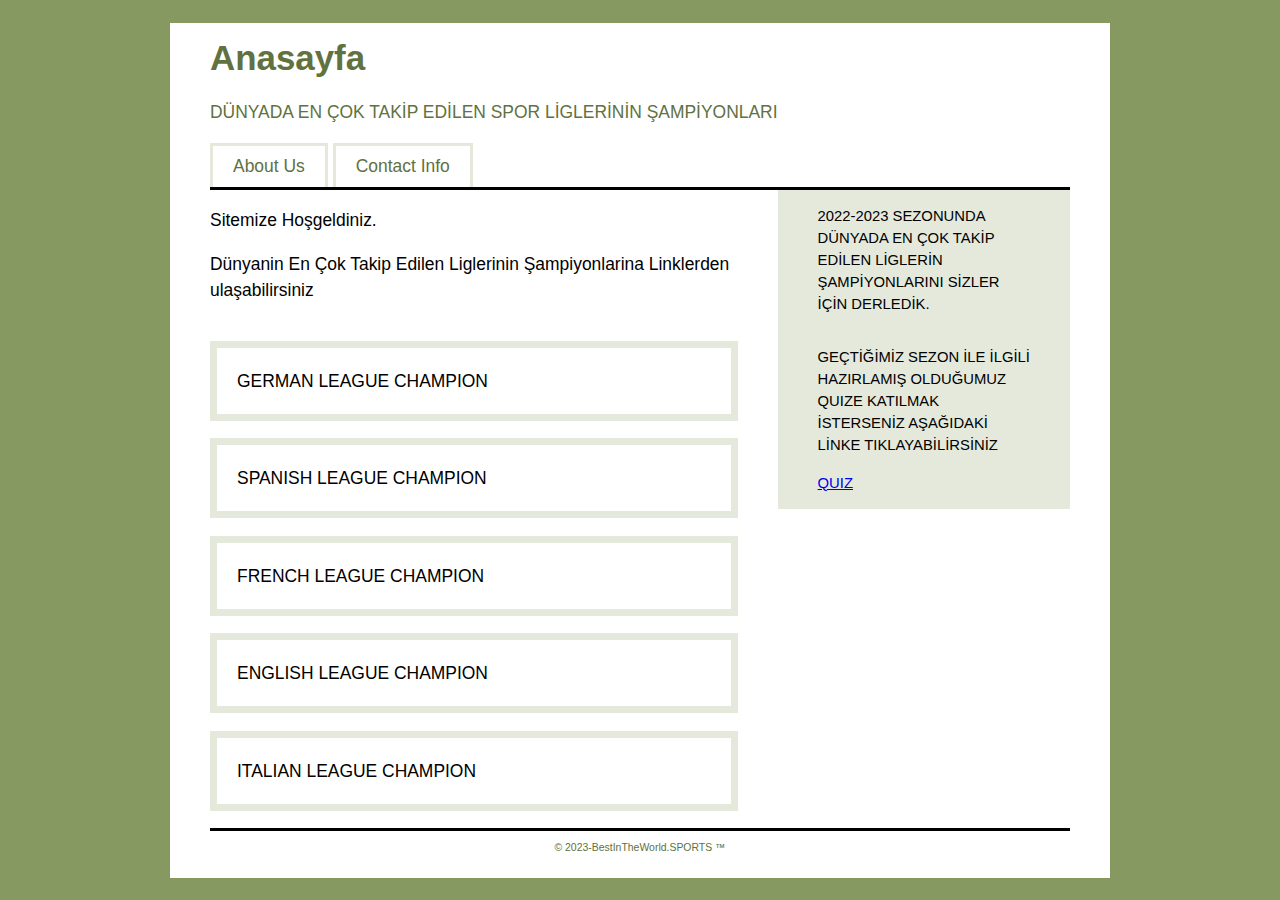
<file: BestInTheWorld.Sports - Kopya/index.html>
<!DOCTYPE html>
<html>
    <head>
        <meta charset="utf-8">
        <title>BESTINTHEWORLD.SPORTS</title>
        <meta name="viewport" content="width=device width, initial-scale=1">
        <link rel="stylesheet" href="index.css">
    </head>
    <body>
        <div class="container">
            <header>
                <h1>Anasayfa</h1>
                <p>DÜNYADA EN ÇOK TAKİP EDİLEN SPOR LİGLERİNİN ŞAMPİYONLARI</p>


                <nav class="site-nav">
                    <ul class="group">
                        <li><a href="#">About Us</a></li>
                        <li><a href="#">Contact Info</a></li>     
                    </ul>
                </nav>
            </header>
    
            <div class="content-area group">
                <div class="main-area">
                    

                    <p>Sitemize Hoşgeldiniz.</p>
                    <p>Dünyanin En Çok Takip Edilen Liglerinin Şampiyonlarina Linklerden ulaşabilirsiniz</p>

                    </p>
                        <nav class="site-link">
                            <ul class="group">
                                <p><a href="FUTBOLCHAMPS/BUNDESLIGA/BAYERNMUNICH.HTML">GERMAN LEAGUE CHAMPION</a></p>
                                <p><a href="FUTBOLCHAMPS/LALIGA/barca.html">SPANISH LEAGUE CHAMPION</a></p>
                                <p><a href="FUTBOLCHAMPS/LIGUE1/psg.html">FRENCH LEAGUE CHAMPION</a></p>
                                <p><a href="FUTBOLCHAMPS/PREM/city.html">ENGLISH LEAGUE CHAMPION</a></p>
                                <p><a href="FUTBOLCHAMPS/SERIA/napoli.html">ITALIAN LEAGUE CHAMPION</a></p>

                            </ul>
                        </nav>
       
                </div>
        
                <aside class="sidebar">
                    <p class="x">2022-2023 SEZONUNDA DÜNYADA EN ÇOK TAKİP EDİLEN LİGLERİN ŞAMPİYONLARINI SİZLER İÇİN DERLEDİK.</p>
                    <p class="y">GEÇTİĞİMİZ SEZON İLE İLGİLİ HAZIRLAMIŞ OLDUĞUMUZ QUIZE KATILMAK İSTERSENİZ AŞAĞIDAKİ LİNKE TIKLAYABİLİRSİNİZ</p>
                    <p class="z"><a href="QUIZ/QUIZ.HTML">QUIZ</a></p>
                </aside>

            </div>
            
            <footer class="x">
                <p>&copy; 2023-BestInTheWorld.SPORTS &trade;</p>
            </footer>
        </div>
    </body>
</html>
</file>
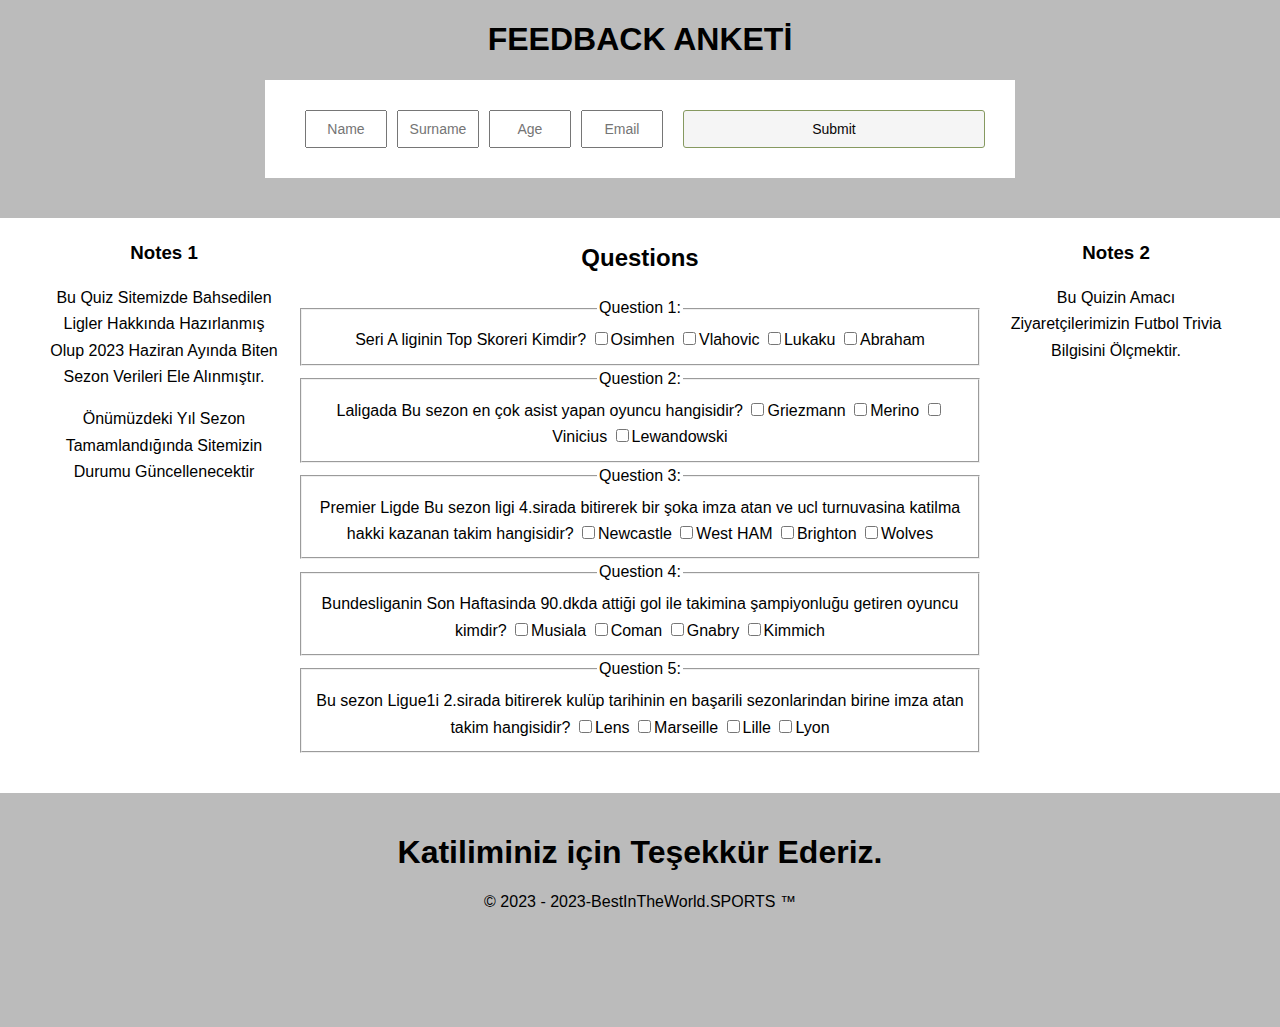
<file: BestInTheWorld.Sports - Kopya/QUIZ/QUIZ.HTML>
<!DOCTYPE html>
<html>
    <head>
        <meta charset="utf-8">
        <title>BestInTheWorld.Sports</title>
        <link rel="stylesheet" href="quiz.css">
    </head>
    <body>
        <header class="mmmm">
            <h1>FEEDBACK ANKETİ</h1>
        </header>
        <div class="container">
            <form class="xy">

                <label for="Name" class="hidden-label">Name</label>
                <input type="Name" name="Name" id="Name" placeholder="Name">
        
                <label for="Surname" class="hidden-label">Surname</label>
                <input type="Surname" name="Surname" id="Surname" placeholder="Surname">
    
                <label for="Age" class="hidden-label">Age</label>
                <input type="Age" name="Age" id="Age" placeholder="Age">
    
                <label for="email" class="hidden-label">Email</label>
                <input type="email" name="email" id="email" placeholder="Email">
    
                <label for="submit" class="hidden-label">Submit</label>
                <input type="submit" name="submit" id="submit" placeholder="submit">

              </form>

        </div>
        <div class="column-layout">
            <div class="main-column">
                <h2>Questions</h2>
                <fieldset class="mm">
                    <legend class="m">Question 1:</legend>
                    <label for="topskorer">Seri A liginin Top Skoreri Kimdir?</label>
                    <input type="checkbox" id="oshimhen" name="topskorer" value="oshimhen"><label for="Osimhen">Osimhen</label>
                    <input type="checkbox" id="vlahovic" name="topskorer" value="vlahovic><label for="vlahovic">Vlahovic</label> 
                    <input type="checkbox" id="lukaku" name="topskorer" value="lukaku"><label for="lukaku">Lukaku</label>
                    <input type="checkbox" id="abraham" name="topskorer" value="abraham"><label for="abraham">Abraham</label>
                </fieldset>
        
                <fieldset class="mm">
                    <legend class="m">Question 2:</legend>
                    <label for="topassist">Laligada Bu sezon en çok asist yapan oyuncu hangisidir?</label>
                    <input type="checkbox" id="Griezmann" name="topassist" value="Griezmann"><label for="Griezmann">Griezmann</label>
                    <input type="checkbox" id="Merino" name="topassist" value="Merino"><label for="Merino">Merino</label>
                    <input type="checkbox" id="vinicius" name="topassist" value="vinicius"><label for="vinicius">Vinicius</label>
                    <input type="checkbox" id="lewandowski" name="topassist"  value="lewandowski"><label for="lewandowski">Lewandowski</label>
                </fieldset>
        
                <fieldset class="mm">
                    <legend class="m">Question 3:</legend>
                    <label for="sürprizuclhakki">Premier Ligde Bu sezon ligi 4.sirada bitirerek bir şoka imza atan ve ucl turnuvasina katilma hakki kazanan takim hangisidir? </label>
                    <input type="checkbox" id="Newcastle" name="sürprizuclhakki" value="Newcastle"><label for="Newcastle">Newcastle</label>
                    <input type="checkbox" id="Westham" name="sürprizuclhakki" value="Westham"><label for="Westham">West HAM</label>
                    <input type="checkbox" id="Brighton" name="sürprizuclhakki" value="Brighton"><label for="Brighton">Brighton</label>
                    <input type="checkbox" id="Wolves" name="sürprizuclhakki"  value="Wolves"><label for="Wolves">Wolves</label>
                </fieldset>
                <fieldset class="mm">
                    <legend class="m">Question 4:</legend>
                    <label for="wondergoal">Bundesliganin Son Haftasinda 90.dkda attiği gol ile takimina şampiyonluğu getiren oyuncu kimdir?</label>
                    <input type="checkbox" id="Musiala" name="wondergoal"value="Musiala"><label for="Musiala">Musiala</label>
                    <input type="checkbox" id="Coman" name="wondergoal"value="Coman"><label for="Coman">Coman</label>
                    <input type="checkbox" id="Gnabry" name="wondergoal"value="Gnabry"><label for="Gnabry">Gnabry</label>
                    <input type="checkbox" id="Kimmich" name="wondergoal"value="Kimmich"><label for="Kimmich">Kimmich</label>
                </fieldset>
                <fieldset class="mm">
                    <legend class="m">Question 5:</legend>
                    <label for="dreamseason">Bu sezon Ligue1i 2.sirada bitirerek kulüp tarihinin en başarili sezonlarindan birine imza atan takim hangisidir?</label>
                    <input type="checkbox" id="Lens" name="dreamseason"value="Lens"><label for="Lens">Lens</label>
                    <input type="checkbox" id="marseille" name="dreamseason"value="marseille"><label for="marseille">Marseille</label>
                    <input type="checkbox" id="Lille" name="dreamseason"value="Lille"><label for="Lille">Lille</label>
                    <input type="checkbox" id="Lyon" name="dreamseason"value="Lyon"><label for="Lyon">Lyon</label>
                </fieldset>

            </div>
            <div class="sidebar-one">
                <h3>Notes 1</h3>
                <p>Bu Quiz Sitemizde Bahsedilen Ligler Hakkında Hazırlanmış Olup 2023 Haziran Ayında Biten Sezon Verileri Ele Alınmıştır.</p>
                <p>Önümüzdeki Yıl Sezon Tamamlandığında Sitemizin Durumu Güncellenecektir</p>
            </div>

            <div class="sidebar-two">
                <h3>Notes 2</h3>
                <p>Bu Quizin Amacı Ziyaretçilerimizin Futbol Trivia Bilgisini Ölçmektir.</p>
            </div>
        </div>
        
       
        


    
        <footer class="mmmy">
            <h1>Katiliminiz için Teşekkür Ederiz.</h1>
            <p>&copy; 2023 - 2023-BestInTheWorld.SPORTS &trade;</p>
        </footer>

</html>
</file>
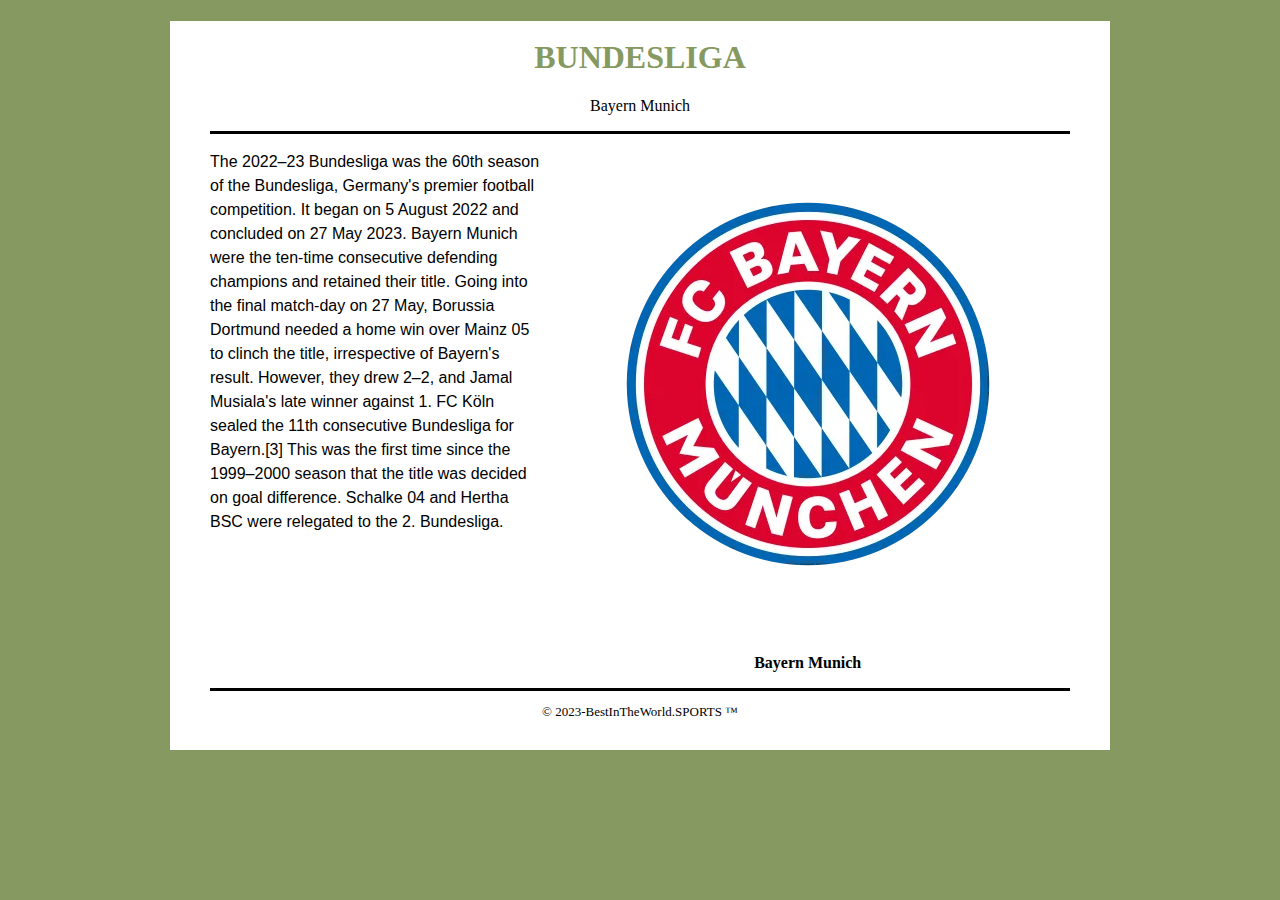
<file: BestInTheWorld.Sports - Kopya/FUTBOLCHAMPS/BUNDESLIGA/BAYERNMUNICH.HTML>
<!DOCTYPE html>
<html>
    <head>
        <meta charset="utf-8">
        <title>BESTINTHEWORLD.SPORTS</title>
        <link rel="stylesheet" href="BAYERN.CSS">
    </head>
    <body>
        <div class="container">
            <header>
                <h1>BUNDESLIGA</h1>
                <p class="a">Bayern Munich</p>
            </header>
    
            <div class="content-area group">
                <div class="main-area">
                    <p>
                        The 2022–23 Bundesliga was the 60th season of the Bundesliga, 
                        Germany's premier football competition. It began on 5 August 2022 and concluded on 27 May 2023.
                        Bayern Munich were the ten-time consecutive defending champions and retained their title.
                        Going into the final match-day on 27 May, Borussia Dortmund needed a home win over Mainz 05 to clinch the title,
                        irrespective of Bayern's result. However, they drew 2–2, and Jamal Musiala's late winner against 1. FC Köln 
                        sealed the 11th consecutive Bundesliga for Bayern.[3] This was the first time since the 1999–2000 season that the title was decided on goal difference.
                        Schalke 04 and Hertha BSC were relegated to the 2. Bundesliga.
                    </p>
                </div>
        
                <aside class="sidebar">
                    <img src="Bayern.webp">
                    <p class="b"><strong>Bayern Munich</strong></p>

                </aside>

            </div>
            
            <footer>
                <p>&copy; 2023-BestInTheWorld.SPORTS &trade;</p>
            </footer>
        </div>
    </body>
</html>
</file>
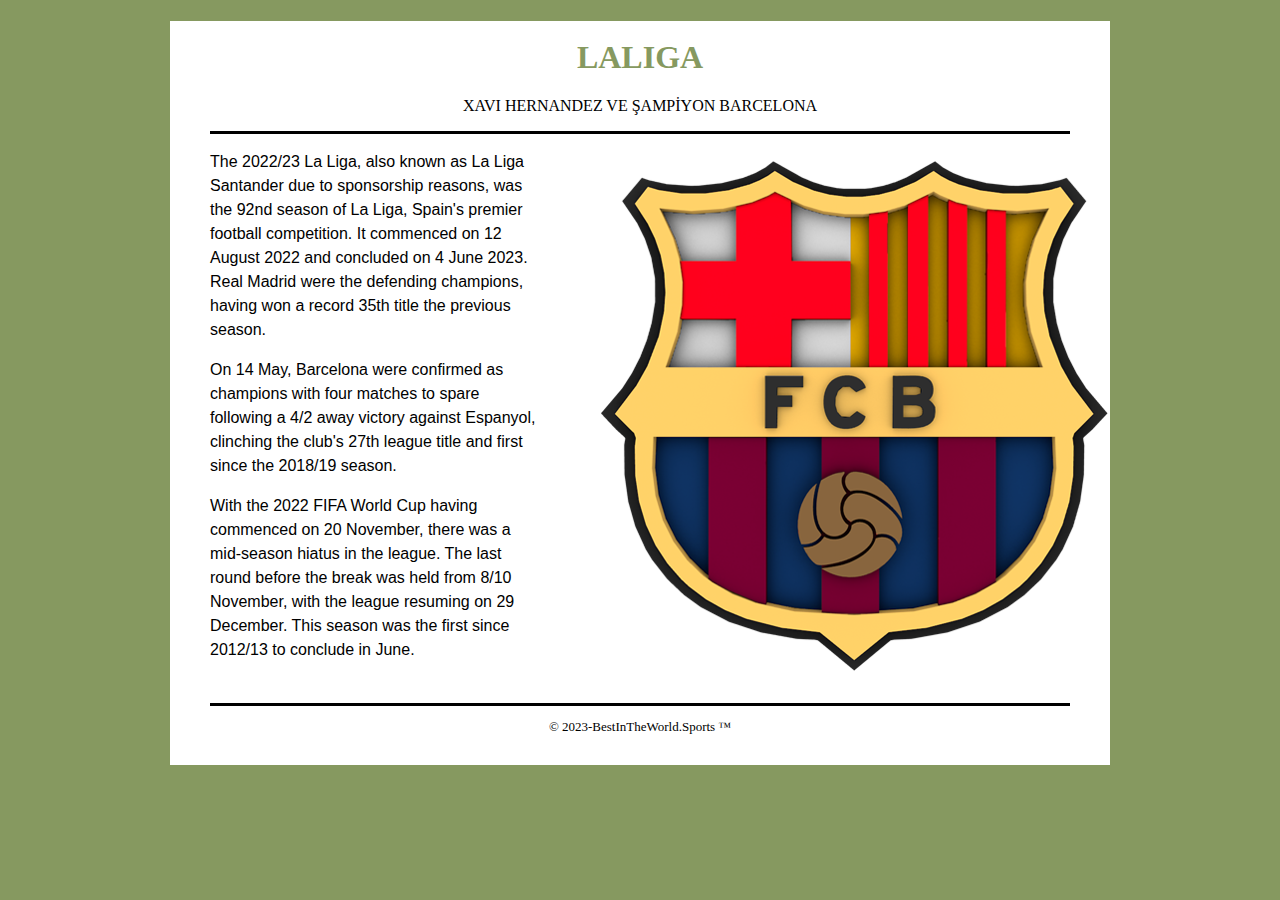
<file: BestInTheWorld.Sports - Kopya/FUTBOLCHAMPS/LALIGA/barca.html>
<!DOCTYPE html>
<html>
    <head>
        <meta charset="utf-8">
        <title>BESTINTHEWORLD.SPORTS</title>
        <link rel="stylesheet" href="barca.css">
    </head>
    <body>
        <div class="container">
            <header>
                <h1>LALIGA</h1>
                <p class="a">XAVI HERNANDEZ VE ŞAMPİYON BARCELONA</p>
            </header>


            <div class="content-area group">
                <div class="main-area">
                    <p>The 2022/23 La Liga, also known as La Liga Santander due to sponsorship reasons, was the 92nd season of La Liga, Spain's premier football competition. 
                       It commenced on 12 August 2022 and concluded on 4 June 2023. Real Madrid were the defending champions, having won a record 35th title the previous season.</p>
 
                    <p>On 14 May, Barcelona were confirmed as champions with four matches to spare following a 4/2 away victory against Espanyol, 
                       clinching the club's 27th league title and first since the 2018/19 season.</p>

                    <p>With the 2022 FIFA World Cup having commenced on 20 November, there was a mid-season hiatus in the league. 
                       The last round before the break was held from 8/10 November, with the league resuming on 29 December. 
                       This season was the first since 2012/13 to conclude in June.</p>
     
 
 
                    
                       
                </div>
                <aside class="sidebar">
                   <img class="xxx" src="barca.jpg">
    
    
    
                </aside>
                <div class="fix"></div>
        
                    
                
            </div>
            <footer>
                <p>&copy; 2023-BestInTheWorld.Sports &trade;</p>
            </footer>


        </div>

        
    </body>
</html>
</file>
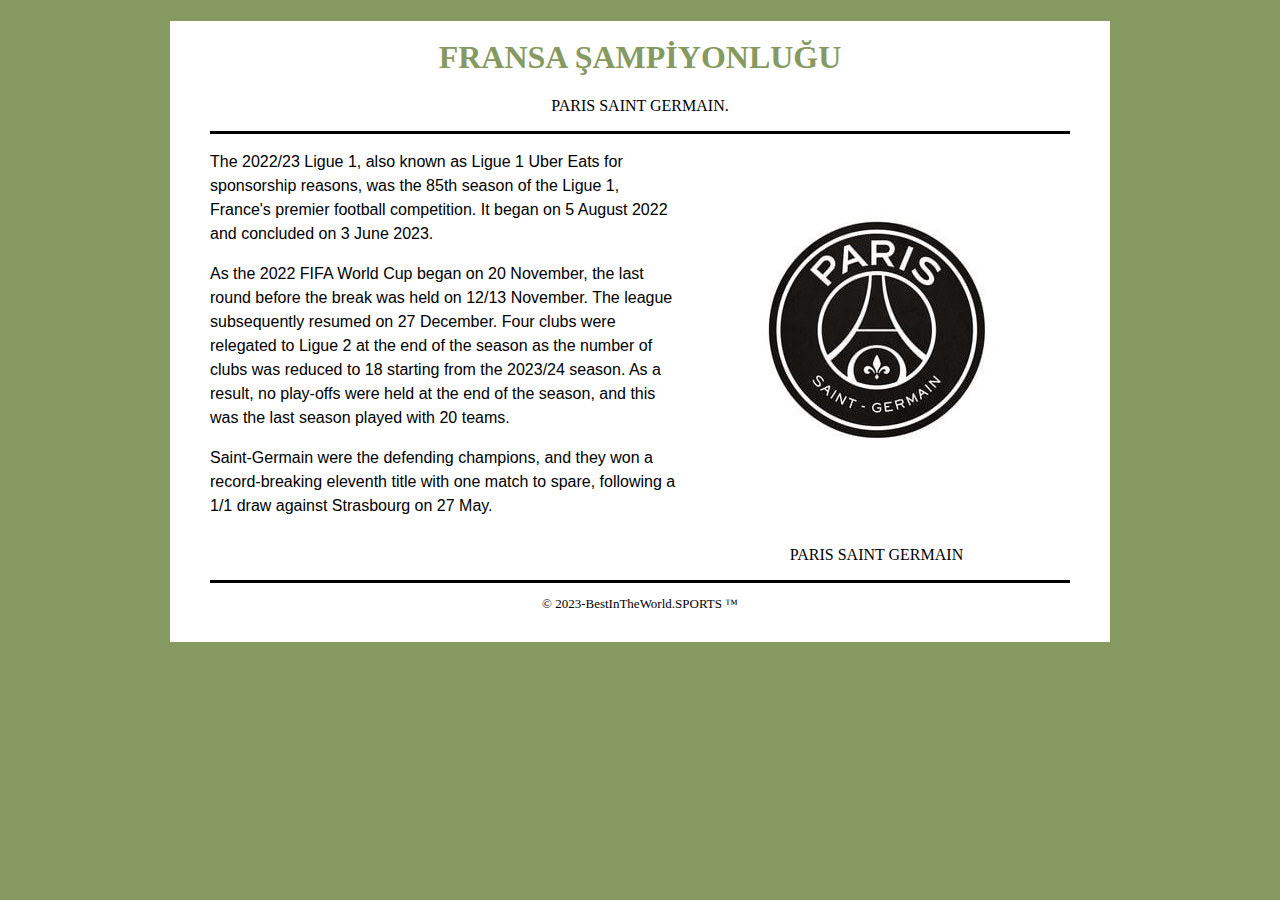
<file: BestInTheWorld.Sports - Kopya/FUTBOLCHAMPS/LIGUE1/psg.html>
<!DOCTYPE html>
<html>
    <head>
        <meta charset="utf-8">
        <title>BESTINTHEWORLD.SPORTS</title>
        <link rel="stylesheet" href="psg.css">
    </head>
    <body>
        <div class="container">
            <header>
                <h1>FRANSA ŞAMPİYONLUĞU</h1>
                <p class="a">PARIS SAINT GERMAIN.</p>
            </header>
    
            <div class="content-area group">
                <div class="main-area">
                    <p>The 2022/23 Ligue 1, also known as Ligue 1 Uber Eats for sponsorship reasons, was the 85th season of the Ligue 1, France's premier football competition. 
                        It began on 5 August 2022 and concluded on 3 June 2023.</p>

                    <p>As the 2022 FIFA World Cup began on 20 November, the last round before the break was held on 12/13 November. 
                       The league subsequently resumed on 27 December. Four clubs were relegated to Ligue 2 at the end of the season as the number of clubs was reduced to 18 starting from the 2023/24 season. 
                       As a result, no play-offs were held at the end of the season, and this was the last season played with 20 teams.</p>
                        
                    <p>Saint-Germain were the defending champions, and they won a record-breaking eleventh title with one match to spare, 
                       following a 1/1 draw against Strasbourg on 27 May.</p>
       
                </div>
        
                <aside class="sidebar">
                    <img src="psg.jpg">
                    <p class="b">PARIS SAINT GERMAIN</p>
                </aside>

            </div>
            
            <footer>
                <p>&copy; 2023-BestInTheWorld.SPORTS &trade;</p>
            </footer>
        </div>
    </body>
</html>
</file>
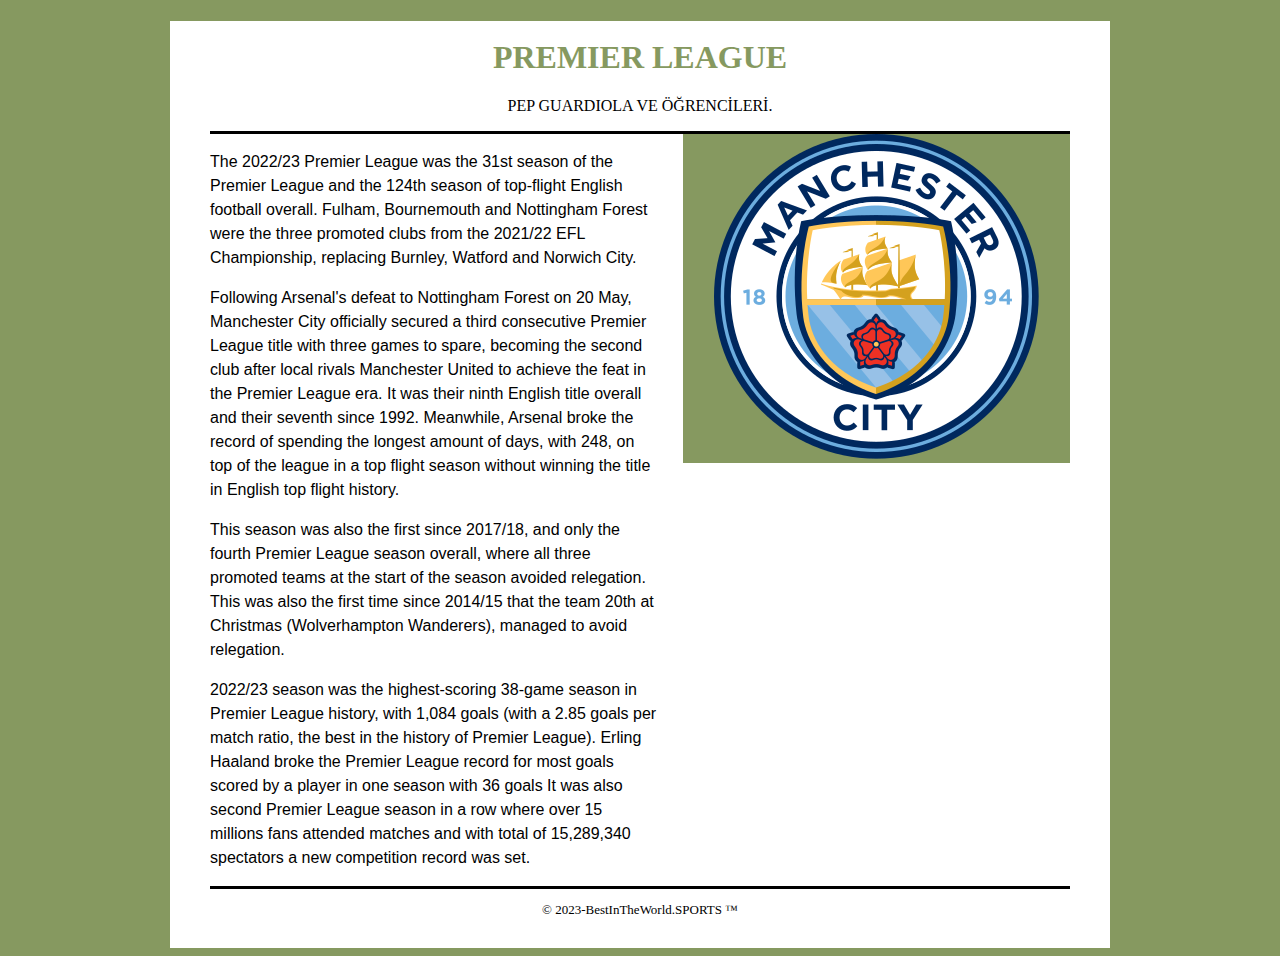
<file: BestInTheWorld.Sports - Kopya/FUTBOLCHAMPS/PREM/city.html>
<!DOCTYPE html>
<html>
    <head>
        <meta charset="utf-8">
        <title>BESTINTHEWORLD.SPORTS</title>
        <link rel="stylesheet" href="city.css">
    </head>
    <body>
        <div class="container">
            <header>
                <h1>PREMIER LEAGUE</h1>
                <p class="a">PEP GUARDIOLA VE ÖĞRENCİLERİ.</p>
            </header>
    
            <div class="content-area group">
                <div class="main-area">
                    <p>The 2022/23 Premier League was the 31st season of the Premier League and the 124th season of top-flight English football overall. 
                       Fulham, Bournemouth and Nottingham Forest were the three promoted clubs from the 2021/22 EFL Championship, 
                       replacing Burnley, Watford and Norwich City.</p>

                    <p>Following Arsenal's defeat to Nottingham Forest on 20 May, Manchester City officially secured a third consecutive Premier League title with three games to spare, 
                       becoming the second club after local rivals Manchester United to achieve the feat in the Premier League era. 
                       It was their ninth English title overall and their seventh since 1992. 
                       Meanwhile, Arsenal broke the record of spending the longest amount of days, with 248, on top of the league in a top flight season without 
                       winning the title in English top flight history.</p>
                        
                    <p>This season was also the first since 2017/18, and only the fourth Premier League season overall, 
                        where all three promoted teams at the start of the season avoided relegation.
                        This was also the first time since 2014/15 that the team 20th at Christmas (Wolverhampton Wanderers), 
                        managed to avoid relegation.</p>
                        
                    <p>2022/23 season was the highest-scoring 38-game season in Premier League history, with 1,084 goals (with a 2.85 goals per match ratio, the best in the history of Premier League).
                       Erling Haaland broke the Premier League record for most goals scored by a player in one season with 36 goals
                       It was also second Premier League season in a row where over 15 millions fans attended matches and with total of 15,289,340 spectators a new competition record was set.
       
                </div>
        
                <aside class="sidebar">
                    <img src="Manchester_City.png">
                  

                </aside>

            </div>
            
            <footer>
                <p>&copy; 2023-BestInTheWorld.SPORTS &trade;</p>
            </footer>
        </div>
    </body>
</html>
</file>
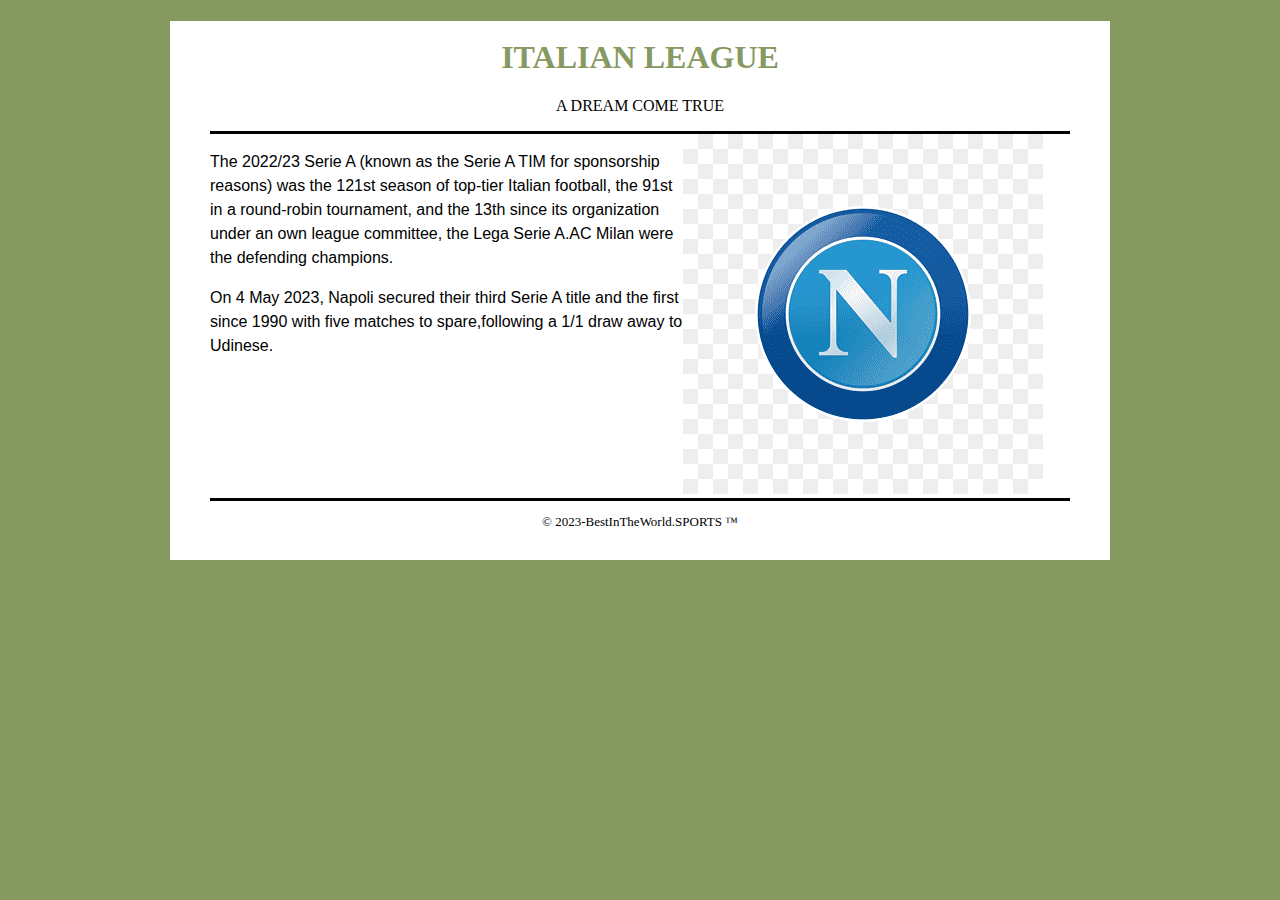
<file: BestInTheWorld.Sports - Kopya/FUTBOLCHAMPS/SERIA/napoli.html>
<!DOCTYPE html>
<html>
    <head>
        <meta charset="utf-8">
        <title>BESTINTHEWORLD.SPORTS</title>
        <link rel="stylesheet" href="napoli.css">
    </head>
    <body>
        <div class="container">
            <header>
                <h1>ITALIAN LEAGUE</h1>
                <p class="a">A DREAM COME TRUE</p>
            </header>

            <div class="content-area group">
                <div class="main-area">
                    <p>The 2022/23 Serie A (known as the Serie A TIM for sponsorship reasons) was the 121st season of top-tier Italian football, the 91st in a round-robin tournament, 
                        and the 13th since its organization under an own league committee, the Lega Serie A.AC Milan were the defending champions.</p>
 
                     <p>On 4 May 2023, Napoli secured their third Serie A title and the first since 1990 with five matches to spare,following a 1/1 draw away to Udinese.</p>
 
                    
                       
                </div>
                <aside class="sidebar">
                    <img src="napoli.jpg">
                    
 
    
    
    
                </aside>
                <div class="fix"></div>
        
                    
                
            </div>
            <footer>
                <p>&copy; 2023-BestInTheWorld.SPORTS &trade;</p>
            </footer>


        </div>

        
    </body>
</html>
</file>
<file: BestInTheWorld.Sports - Kopya/index.css>
.container {
    max-width: 940px;
    margin-left: auto;
    margin-right: auto;
    background-color: #fff;
    padding-left: 40px;
    padding-right: 40px;
    box-sizing: border-box;
}
/* Site Navigation */
.site-nav {
    margin-top: 20px

}
.site-nav ul {
    margin: 0;
    padding: 0;
}
.site-nav li {
    margin-right: 5px;
    float: left;
    list-style:none

    
}
.site-nav a{
    display: block;
    text-decoration: none;
    color: #617140;
    padding: 10px 20px;
    border: 3px solid #e5e9dc;
    border-bottom: none;
}
.site-nav a:hover{
    background-color: #e5e9dc;
}

@media screen and (max-width:700px) {
    .site-nav li{
        width: 33.332%;
        margin-right: 0;
    }
    .site-nav a{
        padding: 15px 0;
        margin-right: 5px;
        margin-bottom: 5px;
        text-align: center;
    }
    
}
@media screen and (max-width:480px) {
    .site-nav li{
        width: 50%;
    }
    
}

.site-link {
    margin-top: 20px;
}
.site-link a:hover{
    background-color: #e5e9dc;
}
.site-link ul{
    margin: 0;
    padding: 0;
}
.site-link li{
    margin-bottom: 10px;
    list-style: none;
}
.site-link a{
    display: block;
    text-decoration: none;
    color: black;
    padding: 20px 20px;
    border: 7px solid #e5e9dc;
}

/* End Site Navigation */

.content-area {
    border-top: 3px solid black;
    border-bottom: 3px solid black;
}

.main-area {
    width: 66%;
    float: left;
    padding-right: 40px;
    box-sizing: border-box;
    line-height: 1.5;
}

.sidebar {
    float: left;
    width: 34%;
    background-color: #e5e9dc;
    padding-left: 40px;
    padding-right: 40px;
    box-sizing: border-box;
    font-size: 85%;
    line-height: 1.5;
}

@media screen and (max-width:700px){
    .main-area,
    .sidebar{
        width: auto;
        float: none;
    }

    .main-area{
        padding-right: 0;
    }
}

@media screen and (min-width:1300px) {
    body{
        font-size: 17px;
    }

    .container{
        max-width: 1200px;
    }
}

@media screen and (max-width:480px) {
    .container{
        padding-left: 20px;
        padding-right: 20px;
    }
}
@media screen and (max-width:480px) {
    .content-area{
        padding-top: 20px;
    }
    
}



footer{
    text-align: center;
    font-size: 60%;
    font-weight: lighter;
}

.fix {
    clear: both;
}

.group:before,
.group:after {
    content: "";
    display: table;
}

.group:after {
    clear: both;
}

.group {
    zoom: 1;
}
html {
    background-color: #869960;
}

h1 {
    padding-top: 15px;
}
header,
footer {
    color: #617140;
}
body{
    font-family: 'Gill Sans', 'Gill Sans MT', Calibri, 'Trebuchet MS', sans-serif;
    font-size: 109%;
}
.x{
    padding-bottom: 15px;
}
</file>
<file: BestInTheWorld.Sports - Kopya/QUIZ/quiz.css>
html, body {
	padding: 0;
	margin: 0;
  }
  
  input {
	font-size: 14px;
	font-family: Helvetica, sans-serif;
  }
  
  body {
	background-color: #BBB;
	font-family: Helvetica, sans-serif;
	padding-bottom: 100px;
  }
  
  h2, h3 {
	margin: 0 0 .75em 0;
  }
  .mmmm,
  .mmmy{
	text-align: center;
  }
  .mmmy{
	padding-top:20px
  }
  .xx{
	margin-top: 20px;
  }
  
 
.container {
	max-width: 750px;
	margin: 20px auto 0 auto;
	padding: 30px;
	background-color: #FFF;
	box-sizing: border-box;
	
}
input[type="name"]:focus,
input[type="surname"]:focus,
input[type="age"]:focus,
input[type="email"]:focus,
input[type="submit"]:focus {
	border: 1px solid #869960;
	box-shadow: inset 2px 2px 2px rgba(0, 0, 0, .13);
	
	
}
input[type="name"]{
	width: 25%;
	text-align: center;
	box-sizing: border-box;
	margin-left: 10px;
	margin-right:10px
	
	
}
input[type="surname"]{
	width: 25%;
	text-align: center;
	box-sizing: border-box;
	margin-right:10px
}
input[type="age"]{
	width: 25%;
	text-align: center;
	box-sizing: border-box;
	margin-right:10px
}
input[type="email"]{
	width: 25%;
	text-align: center;
	box-sizing: border-box;
	margin-right:10px
}
input[type="submit"] {
	width: 97%;
	display: block;
	box-sizing: border-box;
	background-color: #f5f5f5;
	color: #080707;
	padding: 10px 0;
	border: 1px solid #869960;
	border-radius: 3px;
	outline: none;
	margin-left: 10px;
	
}
input[type="name"]:hover,
input[type="name"]:focus {
	border: 1px solid #6f6f6f;
	background-color: #e9a6a6;
}

input[type="surname"]:hover,
input[type="surname"]:focus {
	border: 1px solid #6f6f6f;
	background-color: #e9a6a6;
}

input[type="age"]:hover,
input[type="age"]:focus {
	border: 1px solid #6f6f6f;
	background-color: #e9a6a6;
}

input[type="email"]:hover,
input[type="email"]:focus {
	border: 1px solid #6f6f6f;
	background-color: #e9a6a6;
}

input[type="submit"]:hover,
input[type="submit"]:focus {
	border: 1px solid #6f6f6f;
	background-color: #6f6f6f;
}

.xy{
    width: 100%;
    font-size: x-small;
    font-weight: lighter;
	display:flex
	
}
.hidden-label{
    height: 0;
    width: 0;
    overflow: hidden;
    position: absolute;
}
  .column-layout {
	max-width: 1300px;
	background-color: #FFF;
	margin: 40px auto 0 auto;
	line-height: 1.65;
	padding: 20px 50px;
	display: flex;
  }
  
  .main-column {
	flex: 3;
	order: 2;
	text-align: center;
	margin-bottom:20px
  }
  
  .sidebar-one {
	flex: 1;
	order: 1;
	text-align: center;
	margin-right: 20px;
  }
  
  .sidebar-two {
	flex: 1;
	order: 3;
	margin-left: 20px;
	text-align: center;
  }
</file>
<file: BestInTheWorld.Sports - Kopya/FUTBOLCHAMPS/BUNDESLIGA/BAYERN.CSS>
.container {
    max-width: 940px;
    margin-left: auto;
    margin-right: auto;
    background-color: white;
    padding-left: 40px;
    padding-right: 40px;
    box-sizing: border-box;
}

.content-area {
    border-top: 3px solid black;
    border-bottom: 3px solid black;
    
}

.main-area {
    width: 39%;
    float: left;
    line-height: 1.5;
    font-family: 'Gill Sans', 'Gill Sans MT', Calibri, 'Trebuchet MS', sans-serif;
    box-sizing: border-box;
    
}
.sidebar {
    float: left;
    width: 61%;
    box-sizing: border-box;
    text-align: center;
}

.fix {
    clear: both;
}

.group:before,
.group:after {
    content: "";
    display: table;
}

.group:after {
    clear: both;
}

.group {
    zoom: 1;
}
html {
    background-color: #869960;
}

h1 {
    color: darkslateblue;
    padding-top: 2%;
}
.xxx{
    margin: 5% 10% 5% 10%;
}
.y{
    margin-top: 20%;
}
.xs{
    text-align: center;
    color: rgb(1, 1, 1);
}
h1{
    text-align: center;
    color: #869960;
}
footer{
    padding-bottom: 2%;
    text-align: center;
    font-size: small;
}
.a{
    text-align: center;
    color: black;
}
</file>
<file: BestInTheWorld.Sports - Kopya/FUTBOLCHAMPS/LALIGA/barca.css>
.container {
    max-width: 940px;
    margin-left: auto;
    margin-right: auto;
    background-color: white;
    padding-left: 40px;
    padding-right: 40px;
    box-sizing: border-box;
}

.content-area {
    border-top: 3px solid black;
    border-bottom: 3px solid black;
    
}

.main-area {
    width: 39%;
    float: left;
    line-height: 1.5;
    font-family: 'Gill Sans', 'Gill Sans MT', Calibri, 'Trebuchet MS', sans-serif;
    box-sizing: border-box;
    
}
.sidebar {
    float: left;
    width: 61%;
    box-sizing: border-box;
    
}

.fix {
    clear: both;
}

.group:before,
.group:after {
    content: "";
    display: table;
}

.group:after {
    clear: both;
}

.group {
    zoom: 1;
}
html {
    background-color: #869960;
}

h1 {
    color: darkslateblue;
    padding-top: 2%;
}
.xxx{
    margin: 5% 10% 5% 10%;
}
.y{
    margin-top: 20%;
}
.xs{
    text-align: center;
    color: rgb(1, 1, 1);
}
h1{
    text-align: center;
    color: #869960;
}
footer{
    padding-bottom: 2%;
    text-align: center;
    font-size: small;
}
.a{
    text-align: center;
    color: black;
}
</file>
<file: BestInTheWorld.Sports - Kopya/FUTBOLCHAMPS/LIGUE1/psg.css>
.container {
    max-width: 940px;
    margin-left: auto;
    margin-right: auto;
    background-color: white;
    padding-left: 40px;
    padding-right: 40px;
    box-sizing: border-box;
}

.content-area {
    border-top: 3px solid black;
    border-bottom: 3px solid black;
    
}

.main-area {
    width: 55%;
    float: left;
    line-height: 1.5;
    font-family: 'Gill Sans', 'Gill Sans MT', Calibri, 'Trebuchet MS', sans-serif;
    box-sizing: border-box;
    
}
.sidebar {
    float: left;
    width: 45%;
    box-sizing: border-box;
    text-align: center;
    
}

.fix {
    clear: both;
}

.group:before,
.group:after {
    content: "";
    display: table;
}

.group:after {
    clear: both;
}

.group {
    zoom: 1;
}
html {
    background-color: #869960;
}

h1 {
    color: darkslateblue;
    padding-top: 2%;
}
.xxx{
    margin: 5% 10% 5% 10%;
}
.y{
    margin-top: 20%;
}
.xs{
    text-align: center;
    color: rgb(1, 1, 1);
}
h1{
    text-align: center;
    color: #869960;
}
footer{
    padding-bottom: 2%;
    text-align: center;
    font-size: small;
}
.a{
    text-align: center;
}
</file>
<file: BestInTheWorld.Sports - Kopya/FUTBOLCHAMPS/PREM/city.css>
.container {
    max-width: 940px;
    margin-left: auto;
    margin-right: auto;
    background-color: white;
    padding-left: 40px;
    padding-right: 40px;
    box-sizing: border-box;
}

.content-area {
    border-top: 3px solid black;
    border-bottom: 3px solid black;
    
}

.main-area {
    width: 52%;
    float: left;
    line-height: 1.5;
    font-family: 'Gill Sans', 'Gill Sans MT', Calibri, 'Trebuchet MS', sans-serif;
    box-sizing: border-box;
    
}
.sidebar {
    float: left;
    width: 45%;
    box-sizing: border-box;
    margin-left: 3%;
    background-color: #869960;
    text-align: center;
    
}

.fix {
    clear: both;
}

.group:before,
.group:after {
    content: "";
    display: table;
}

.group:after {
    clear: both;
}

.group {
    zoom: 1;
}
html {
    background-color: #869960;
}

h1 {
    color: darkslateblue;
    padding-top: 2%;
}
.xxx{
    margin: 5% 10% 5% 10%;
}
.y{
    margin-top: 20%;
}
.xs{
    text-align: center;
    color: rgb(1, 1, 1);
}
h1{
    text-align: center;
    color: #869960;
}
footer{
    padding-bottom: 2%;
    text-align: center;
    font-size: small;
}
.a{
    text-align: center;
}
</file>
<file: BestInTheWorld.Sports - Kopya/FUTBOLCHAMPS/SERIA/napoli.css>
.container {
    max-width: 940px;
    margin-left: auto;
    margin-right: auto;
    background-color: white;
    padding-left: 40px;
    padding-right: 40px;
    box-sizing: border-box;
}

.content-area {
    border-top: 3px solid black;
    border-bottom: 3px solid black;
    
}

.main-area {
    width: 55%;
    float: left;
    line-height: 1.5;
    font-family: 'Gill Sans', 'Gill Sans MT', Calibri, 'Trebuchet MS', sans-serif;
    box-sizing: border-box;
    
}
.sidebar {
    float: left;
    width: 45%;
    box-sizing: border-box;
    
}

.fix {
    clear: both;
}

.group:before,
.group:after {
    content: "";
    display: table;
}

.group:after {
    clear: both;
}

.group {
    zoom: 1;
}
html {
    background-color: #869960;
}

h1 {
    color: darkslateblue;
    padding-top: 2%;
}
.xxx{
    margin: 5% 10% 5% 10%;
}
.y{
    margin-top: 20%;
}
.xs{
    text-align: center;
    color: rgb(1, 1, 1);
}
h1{
    text-align: center;
    color: #869960;
}
footer{
    padding-bottom: 2%;
    text-align: center;
    font-size: small;
}
.a{
    text-align: center;
}
</file>
